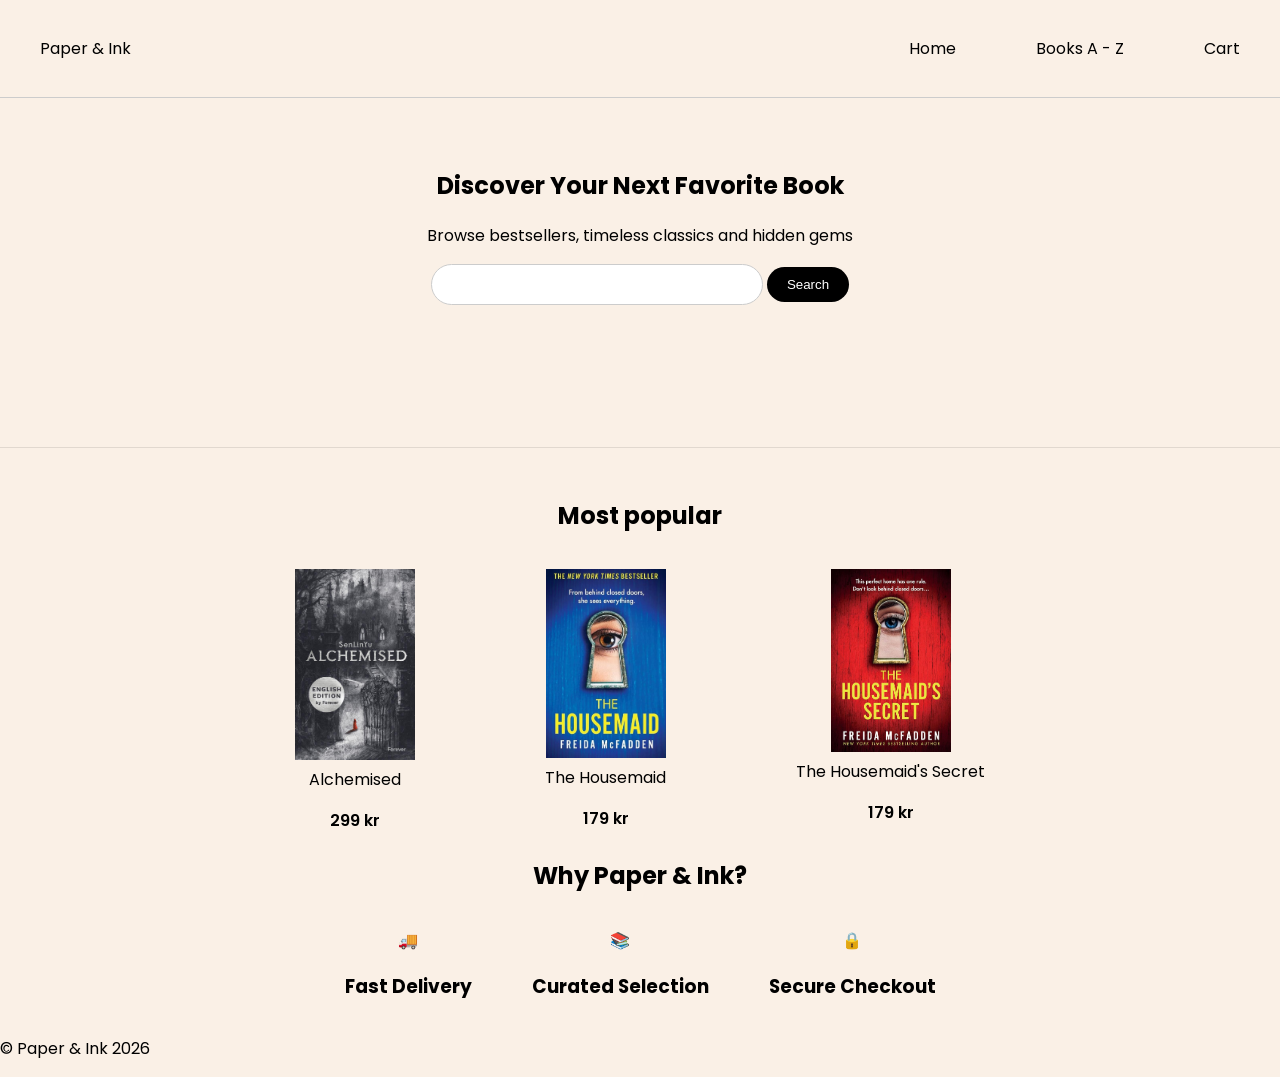
<file: index.html>
<!doctype html>
<html lang="en">
  <head>
    <meta charset="UTF-8" />
    <meta name="viewport" content="width=device-width, initial-scale=1.0" />
    <title>Paper & Ink</title>
    <link rel="stylesheet" href="./CSS/main.css" />
    <link rel="preconnect" href="https://fonts.googleapis.com" />
    <link rel="preconnect" href="https://fonts.gstatic.com" crossorigin />
    <link
      href="https://fonts.googleapis.com/css2?family=Poppins:ital,wght@0,100;0,200;0,300;0,400;0,500;0,600;0,700;0,800;0,900;1,100;1,200;1,300;1,400;1,500;1,600;1,700;1,800;1,900&display=swap"
      rel="stylesheet"
    />
    <script src="./js/main.js"></script>
  </head>
  <body>
    <header>
      <p>Paper & Ink</p>

      <nav>
        <ul>
          <li><a href="index.html">Home</a></li>
          <li><a href="products.html">Books A - Z</a></li>
          <li><a href="cart.html">Cart</a></li>
        </ul>
      </nav>
    </header>

    <main>
      <section class="intro">
        <h1>Discover Your Next Favorite Book</h1>
        <p>Browse bestsellers, timeless classics and hidden gems</p>
        <input id="search-bar" type="text" />
        <button id="search-entry">Search</button>
      </section>

      <section class="popular">
        <h2>Most popular</h2>

        <section class="category-popular">
          <a href="#">
            <figure>
              <img
                class="cathegory-pop"
                src="img/alchemised.jpeg"
                alt="Alchemised"
              />
              <figcaption>Alchemised</figcaption>
            </figure>
            <p class="price">299 kr</p>
          </a>

          <a href="thehousemaid.html">
            <figure>
              <img
                class="cathegory-pop"
                src="img/hsm.jpg"
                alt="The Housemaid"
              />
              <figcaption>The Housemaid</figcaption>
            </figure>
            <p class="price">179 kr</p>
          </a>

          <a href="#">
            <figure>
              <img
                class="cathegory-pop"
                src="img/hsm2.jpg"
                alt="The Housemaid's Secret"
              />
              <figcaption>The Housemaid's Secret</figcaption>
            </figure>
            <p class="price">179 kr</p>
          </a>
        </section>

        <section>
          <div class="features">
            <h2>Why Paper & Ink?</h2>
          </div>

          <div class="features">
            <div class="feature">
              <p>🚚</p>
              <h3>Fast Delivery</h3>
            </div>

            <div class="feature">
              <p>📚</p>
              <h3>Curated Selection</h3>
            </div>

            <div class="feature">
              <p>🔒</p>
              <h3>Secure Checkout</h3>
            </div>
          </div>
        </section>
      </section>
    </main>

    <footer>
      <p>© Paper & Ink 2026</p>
    </footer>
  </body>
</html>
</file>
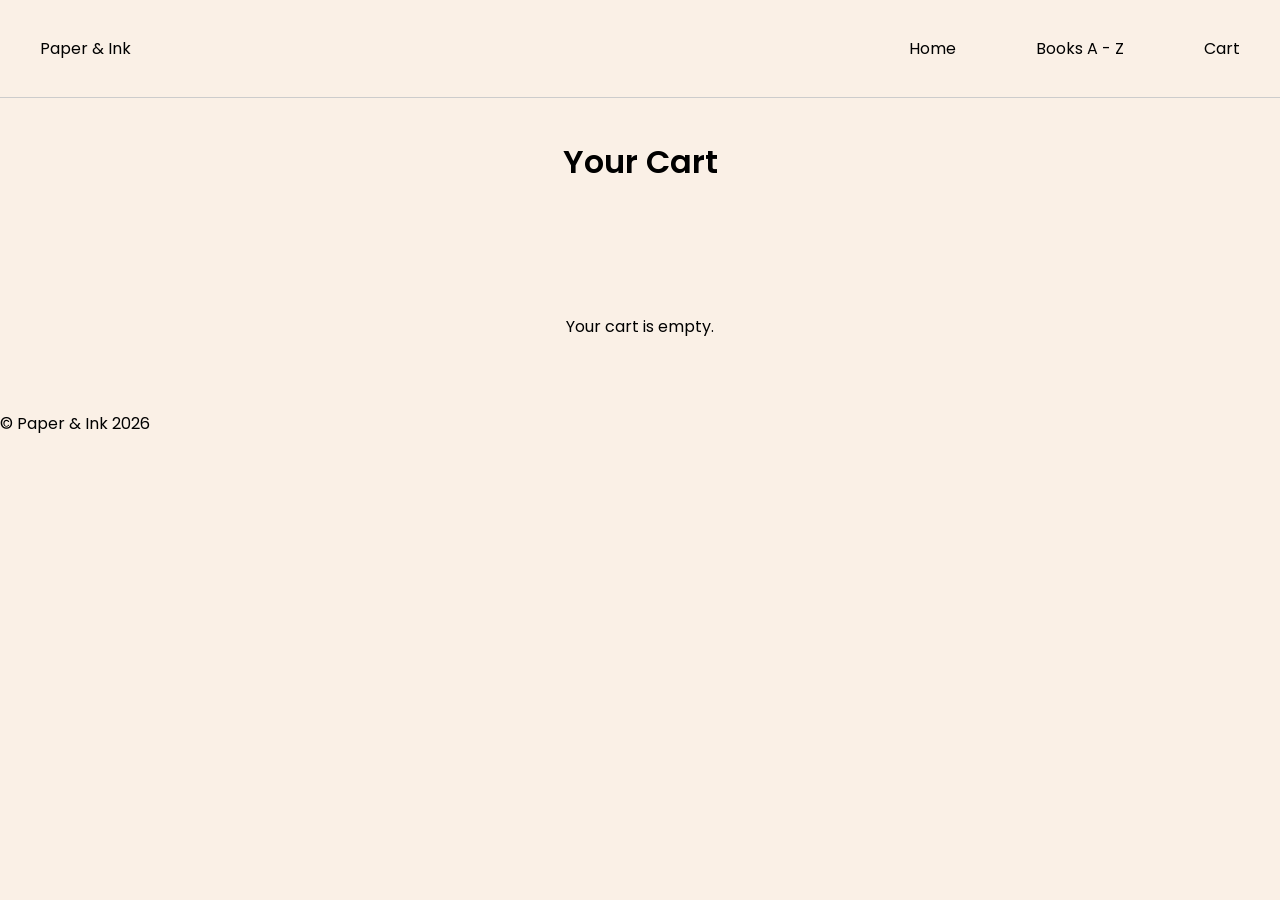
<file: cart.html>
<!doctype html>
<html lang="en">
  <head>
    <meta charset="UTF-8" />
    <meta name="viewport" content="width=device-width, initial-scale=1.0" />
    <title>Paper & Ink</title>
    <link rel="stylesheet" href="./CSS/main.css" />
    <link rel="preconnect" href="https://fonts.googleapis.com" />
    <link rel="preconnect" href="https://fonts.gstatic.com" crossorigin />
    <link
      href="https://fonts.googleapis.com/css2?family=Poppins:ital,wght@0,100;0,200;0,300;0,400;0,500;0,600;0,700;0,800;0,900;1,100;1,200;1,300;1,400;1,500;1,600;1,700;1,800;1,900&display=swap"
      rel="stylesheet"
    />
  </head>
  <body>
    <header>
      <p>Paper & Ink</p>

      <nav>
        <ul>
          <li><a href="index.html">Home</a></li>
          <li><a href="products.html">Books A - Z</a></li>
          <li><a href="cart.html">Cart</a></li>
        </ul>
      </nav>
    </header>

    <main>
      <h1 class="cart-main">Your Cart</h1>

      <!-- Products from localStorage will appear here -->
      <div id="cart-items"></div>
    </main>

    <footer>
      <p>© Paper & Ink 2026</p>
    </footer>

    <script src="./js/main.js"></script>
  </body>
</html>
</file>
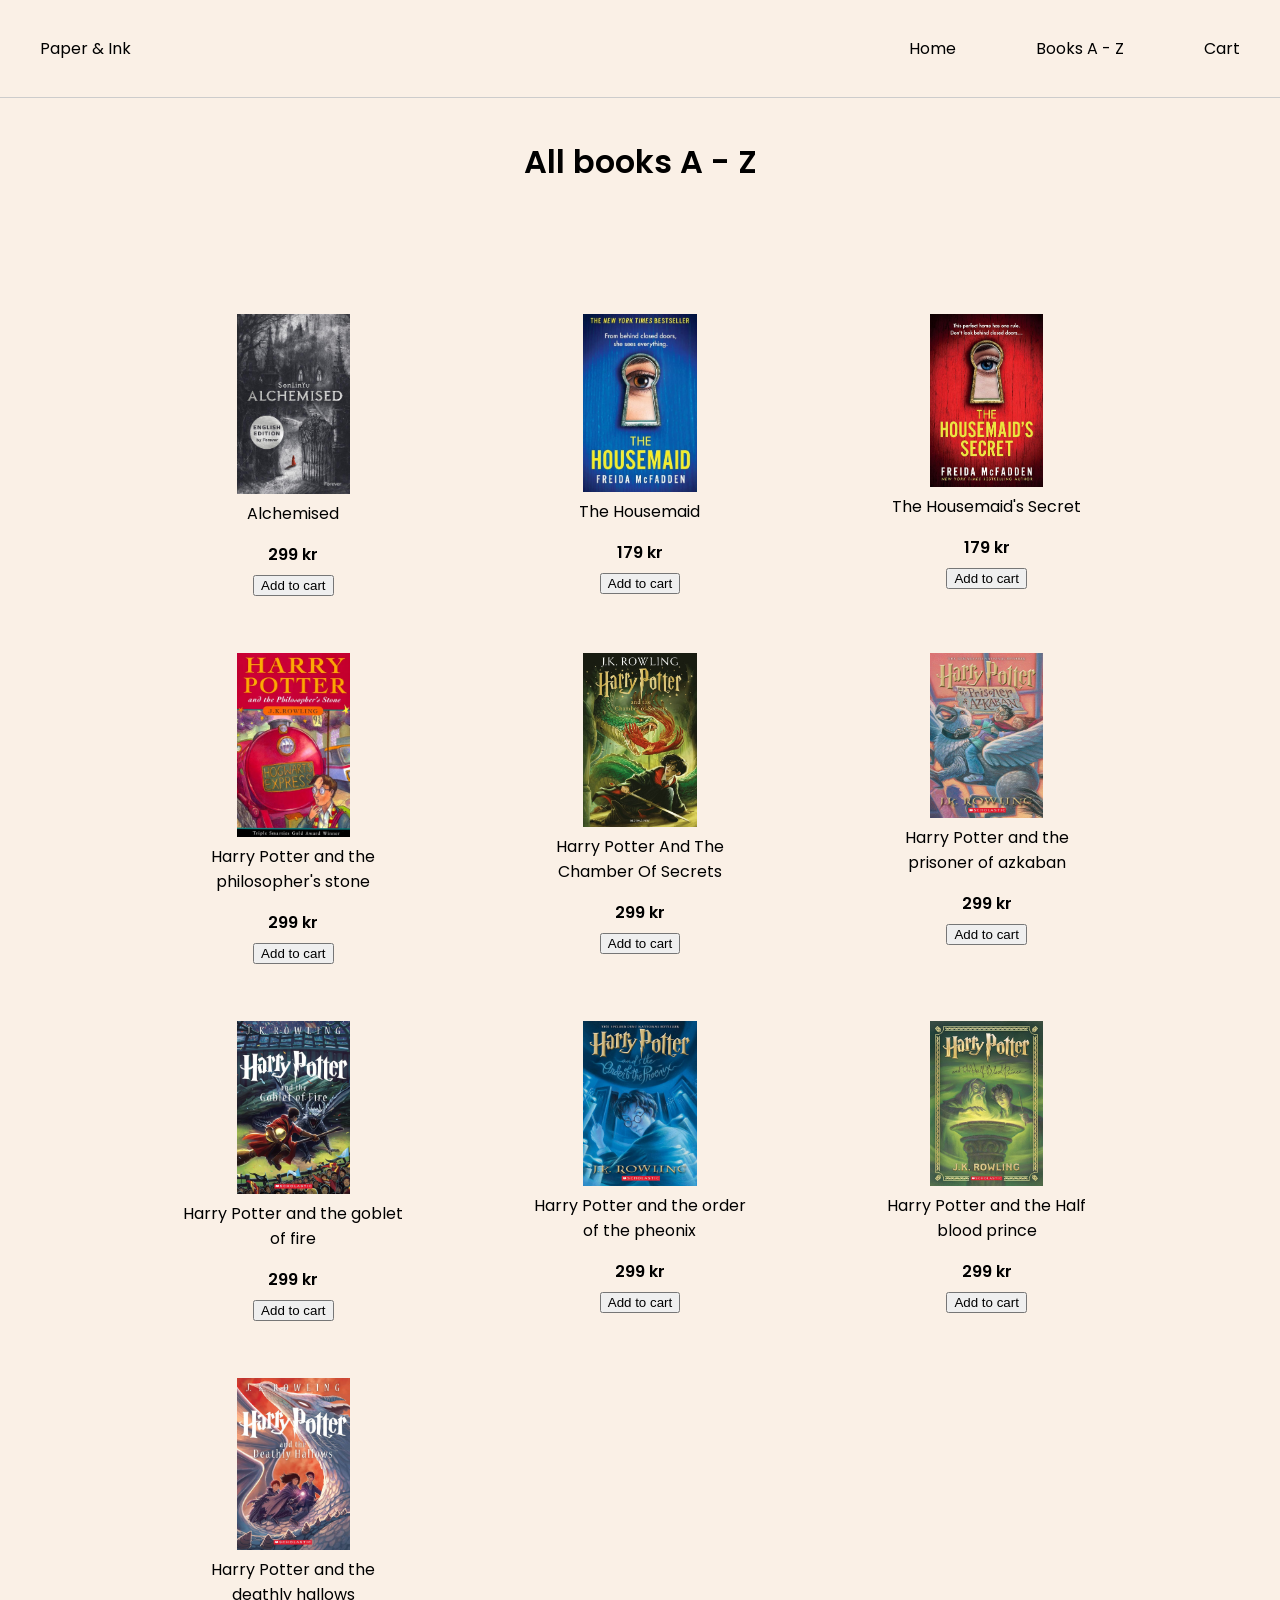
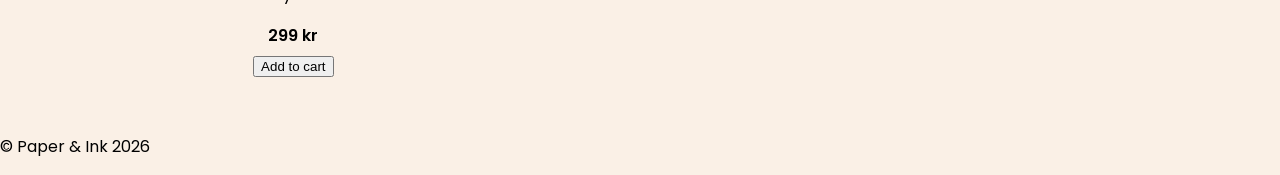
<file: products.html>
<!doctype html>
<html lang="en">
  <head>
    <meta charset="UTF-8" />
    <meta name="viewport" content="width=device-width, initial-scale=1.0" />
    <title>Paper & Ink</title>
    <link rel="stylesheet" href="./CSS/main.css" />
    <link rel="preconnect" href="https://fonts.googleapis.com" />
    <link rel="preconnect" href="https://fonts.gstatic.com" crossorigin />
    <link
      href="https://fonts.googleapis.com/css2?family=Poppins:ital,wght@0,100;0,200;0,300;0,400;0,500;0,600;0,700;0,800;0,900;1,100;1,200;1,300;1,400;1,500;1,600;1,700;1,800;1,900&display=swap"
      rel="stylesheet"
    />
    <script src="js/main.js" defer></script>
  </head>
  <body>
    <header>
      <p>Paper & Ink</p>

      <nav>
        <ul>
          <li><a href="index.html">Home</a></li>
          <li><a href="products.html">Books A - Z</a></li>
          <li><a href="cart.html">Cart</a></li>
        </ul>
      </nav>
    </header>

    <main>
      <h1 class="books-title">All books A - Z</h1>
      <section class="category-container">
        <a href="#">
          <figure>
            <img
              class="cathegory-img"
              src="img/alchemised.jpeg"
              alt="Alchemised"
            />
            <figcaption>Alchemised</figcaption>
          </figure>
          <p class="price">299 kr</p>
          <button onclick="addToCart(1, 'Alchemised', 299)">Add to cart</button>
        </a>

        <a href="thehousemaid.html">
          <figure>
            <img class="cathegory-img" src="img/hsm.jpg" alt="The Housemaid" />
            <figcaption>The Housemaid</figcaption>
          </figure>
          <p class="price">179 kr</p>
          <button onclick="addToCart(2, 'The Housemaid', 179)">
            Add to cart
          </button>
        </a>

        <a href="#">
          <figure>
            <img
              class="cathegory-img"
              src="img/hsm2.jpg"
              alt="The Housemaid's Secret"
            />
            <figcaption>The Housemaid's Secret</figcaption>
          </figure>
          <p class="price">179 kr</p>
          <button onclick="addToCart(3, 'The Housemaids secret', 179)">
            Add to cart
          </button>
        </a>

        <a href="#">
          <figure>
            <img
              class="cathegory-img"
              src="img/hp1.jpg"
              alt="Harry Potter And The Philosopher's Stone"
            />
            <figcaption>Harry Potter and the philosopher's stone</figcaption>
          </figure>
          <p class="price">299 kr</p>
          <button
            onclick="
              addToCart(4, 'Harry Potter And The Philosophers Stone', 299)
            "
          >
            Add to cart
          </button>
        </a>

        <a href="#">
          <figure>
            <img
              class="cathegory-img"
              src="img/hp2.jpeg"
              alt="Harry Potter And The Chamber Of Secrets"
            />
            <figcaption>Harry Potter And The Chamber Of Secrets</figcaption>
          </figure>
          <p class="price">299 kr</p>
          <button
            onclick="
              addToCart(5, 'Harry Potter And The Chamber of Secrets', 299)
            "
          >
            Add to cart
          </button>
        </a>

        <a href="#">
          <figure>
            <img
              class="cathegory-img"
              src="img/hp3.jpg"
              alt="Harry Potter and the prisoner of azkaban"
            />
            <figcaption>Harry Potter and the prisoner of azkaban</figcaption>
          </figure>
          <p class="price">299 kr</p>
          <button
            onclick="
              addToCart(6, 'Harry potter and the prisoner of azkaban', 299)
            "
          >
            Add to cart
          </button>
        </a>

        <a href="#">
          <figure>
            <img
              class="cathegory-img"
              src="img/hp4.jpg"
              alt="Harry Potter and the goblet of fire"
            />
            <figcaption>Harry Potter and the goblet of fire</figcaption>
          </figure>
          <p class="price">299 kr</p>
          <button
            onclick="addToCart(7, 'Harry Potter and the goblet of fire', 299)"
          >
            Add to cart
          </button>
        </a>

        <a href="#">
          <figure>
            <img
              class="cathegory-img"
              src="img/hp5.jpg"
              alt="Harry Potter and the order of the pheonix"
            />
            <figcaption>Harry Potter and the order of the pheonix</figcaption>
          </figure>
          <p class="price">299 kr</p>
          <button
            onclick="
              addToCart(8, 'Harry Potter and the order of the pheonix', 299)
            "
          >
            Add to cart
          </button>
        </a>

        <a href="#">
          <figure>
            <img
              class="cathegory-img"
              src="img/hp6.jpg"
              alt="Harry Potter and the Half blood prince"
            />
            <figcaption>Harry Potter and the Half blood prince</figcaption>
          </figure>
          <p class="price">299 kr</p>
          <button
            onclick="
              addToCart(9, 'Harry Potter and the Half blood prince', 299)
            "
          >
            Add to cart
          </button>
        </a>

        <a href="#">
          <figure>
            <img
              class="cathegory-img"
              src="img/hp7.jpg"
              alt="Harry Potter and the deathly hallows"
            />
            <figcaption>Harry Potter and the deathly hallows</figcaption>
          </figure>
          <p class="price">299 kr</p>
          <button
            onclick="addToCart(10, 'Harry Potter and the deathly hallows', 299)"
          >
            Add to cart
          </button>
        </a>
      </section>
    </main>
    <footer>
      <p>© Paper & Ink 2026</p>
    </footer>
    <script src="./js/main.js"></script>
  </body>
</html>
</file>
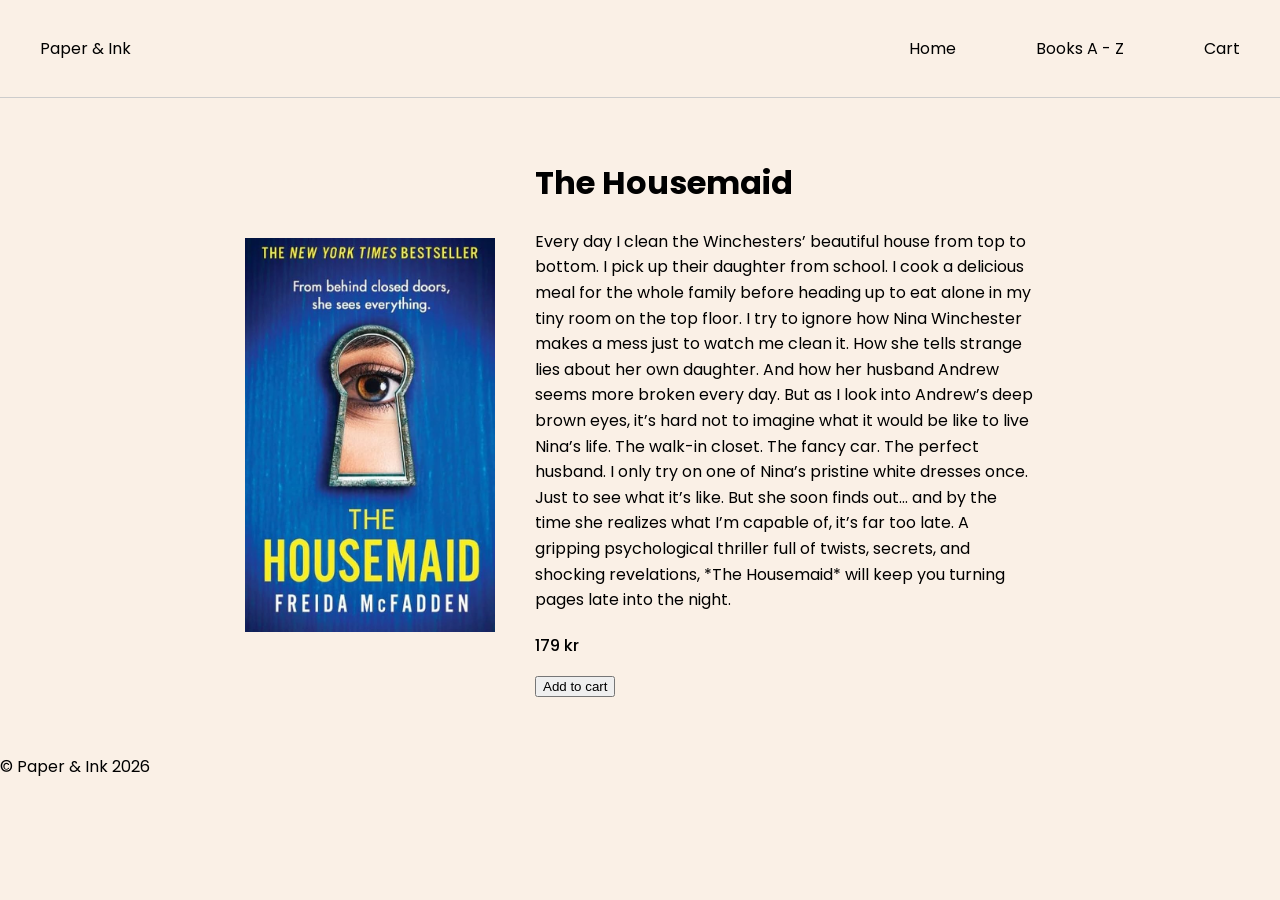
<file: thehousemaid.html>
<!doctype html>
<html lang="en">
  <head>
    <meta charset="UTF-8" />
    <meta name="viewport" content="width=device-width, initial-scale=1.0" />
    <title>Paper & Ink</title>
    <link rel="stylesheet" href="./CSS/main.css" />
    <link rel="preconnect" href="https://fonts.googleapis.com" />
    <link rel="preconnect" href="https://fonts.gstatic.com" crossorigin />
    <link
      href="https://fonts.googleapis.com/css2?family=Poppins&display=swap"
      rel="stylesheet"
    />
  </head>

  <body>
    <header>
      <p>Paper & Ink</p>

      <nav>
        <ul>
          <li><a href="index.html">Home</a></li>
          <li><a href="products.html">Books A - Z</a></li>
          <li><a href="cart.html">Cart</a></li>
        </ul>
      </nav>
    </header>

    <main class="product-page">
      <div class="product-container">
        <img class="product-image" src="img/hsm.jpg" alt="The Housemaid" />

        <div class="product-info">
          <h1>The Housemaid</h1>

          <p class="book-description">
            Every day I clean the Winchesters’ beautiful house from top to
            bottom. I pick up their daughter from school. I cook a delicious
            meal for the whole family before heading up to eat alone in my tiny
            room on the top floor. I try to ignore how Nina Winchester makes a
            mess just to watch me clean it. How she tells strange lies about her
            own daughter. And how her husband Andrew seems more broken every
            day. But as I look into Andrew’s deep brown eyes, it’s hard not to
            imagine what it would be like to live Nina’s life. The walk-in
            closet. The fancy car. The perfect husband. I only try on one of
            Nina’s pristine white dresses once. Just to see what it’s like. But
            she soon finds out… and by the time she realizes what I’m capable
            of, it’s far too late. A gripping psychological thriller full of
            twists, secrets, and shocking revelations, *The Housemaid* will keep
            you turning pages late into the night.
          </p>

          <p class="product-price">179 kr</p>

          <button onclick="addToCart(2, 'The Housemaid', 179)">
            Add to cart
          </button>
        </div>
      </div>
    </main>

    <footer>
      <p>© Paper & Ink 2026</p>
    </footer>
    <script src="./js/main.js"></script>
  </body>
</html>
</file>
<file: CSS/main.css>
/*Overall*/ 
body {
  font-family: 'Poppins', sans-serif;
  margin: 0;
  background-color: linen;
}
main {
  display: grid;
  gap: 2rem;
}

/*HEADER*/  

header {
  display: flex;
  justify-content: space-between;
  align-items: center;
  padding: 20px 40px;
  border-bottom: 1px solid #ccc;
}

ul {
  display: flex;
list-style: none;
padding: 0;
}

li{
margin-left: 5rem;
}

a{
color:black;
text-decoration: none;
}
/*class category*/

.cathegory-img {
  width: 50%;
}

/*CATEGORY SECTION Books A-Z*/        
.category-container {
display:grid;
  grid-template-columns: repeat(3, 1fr);
  gap:40px;
  max-width:1000px;
  margin:40px auto;
  text-align:center;
}

/* Main Section home page*/
.intro {
text-align: center;
padding: 50px 20px;
}

/*search bar*/
#search-entry{
  padding: 10px 20px;
  border-radius: 50px;
  border: none;
  background-color: black;
  color:white;
  cursor: pointer;
}
#search-bar {
  width: 300px;
  padding: 12px 15px;
  border-radius: 30px;
  border: 1px solid#ccc;
}

form {
  display: flex;
  justify-content: center;
}
/*most popular section on main*/
.popular {
  border-top: 1px solid rgba(0,0,0,0.1);
  margin-top: 60px;
  padding-top: 30px;
  text-align: center;
}

/*Book-grid*/
.book-grid {
  display: flex;
  justify-content: center;
  gap: 40px;
}
.book-card {
 width: 100px;
  height: 100px;
  border-radius: 8px;
}

.features {
  display: flex;
  justify-content: center;
  gap: 60px;
  text-align: center;
}

/*CATEGORY SECTION  most popular Books  3st*/  
.cathegory-pop {
  width: 25%;
}
      
.category-popular{
  display: flex;
  justify-content: center;
  gap: 50px;
}
.category-popular img {
  width: 120px;
}
.books-title {
  text-align: center;
  margin: 40px 0;
  font-weight: 600;
}
/*CART*/
.cart-main {
  text-align: center;
  margin: 40px 0;
  font-weight: 600;
}
.price { 
  font-weight:600;
  margin:5px 0;
}

.cart-main {
  text-align: center;
  margin-top: 40px;
}

#cart-items {
  max-width: 700px;
  margin: 40px auto;
  display: flex;
  flex-direction: column;
  gap: 20px;
}

.cart-item {
  display: flex;
  justify-content: space-between;
  align-items: center;
  padding: 20px;
  border: 1px solid #ddd;
  border-radius: 10px;
  background: #fafafa;
}

.cart-item h3 {
  margin: 0;
}

.cart-item button {
  background: #222;
  color: white;
  border: none;
  padding: 8px 14px;
  border-radius: 6px;
  cursor: pointer
}

.cart-item button:hover {
  background: #555;
}
/*SPECIFIC PRODUCT SIDE*/
.book-description {
  max-width: 600px;
  margin: 20px auto;
  line-height: 1.6;
  text-align: left;
}

.product-container {
  display: flex;
  gap: 40px;
  max-width: 900px;
  margin: 40px auto;
  align-items: flex-start;
}

.product-image {
  width: 250px;
  margin-top: 100px;
}

.product-info {
  max-width: 500px;
}

.book-description {
  line-height: 1.6;
}

.product-price {
  margin-top: 15px;
  margin-bottom: 15px;
  font-weight: 500;
}

/*responsive layout*/
@media (max-width: 768px) {
  .product-container {
    flex-direction: column;
  }
}

/* Tablet */
@media (max-width: 900px) {
    .category-container {
        grid-template-columns: repeat(2, 1fr);
    }
}

/* Phone */
@media (max-width: 600px) {
    .category-container {
        grid-template-columns: 1fr;
    }
}
</file>
